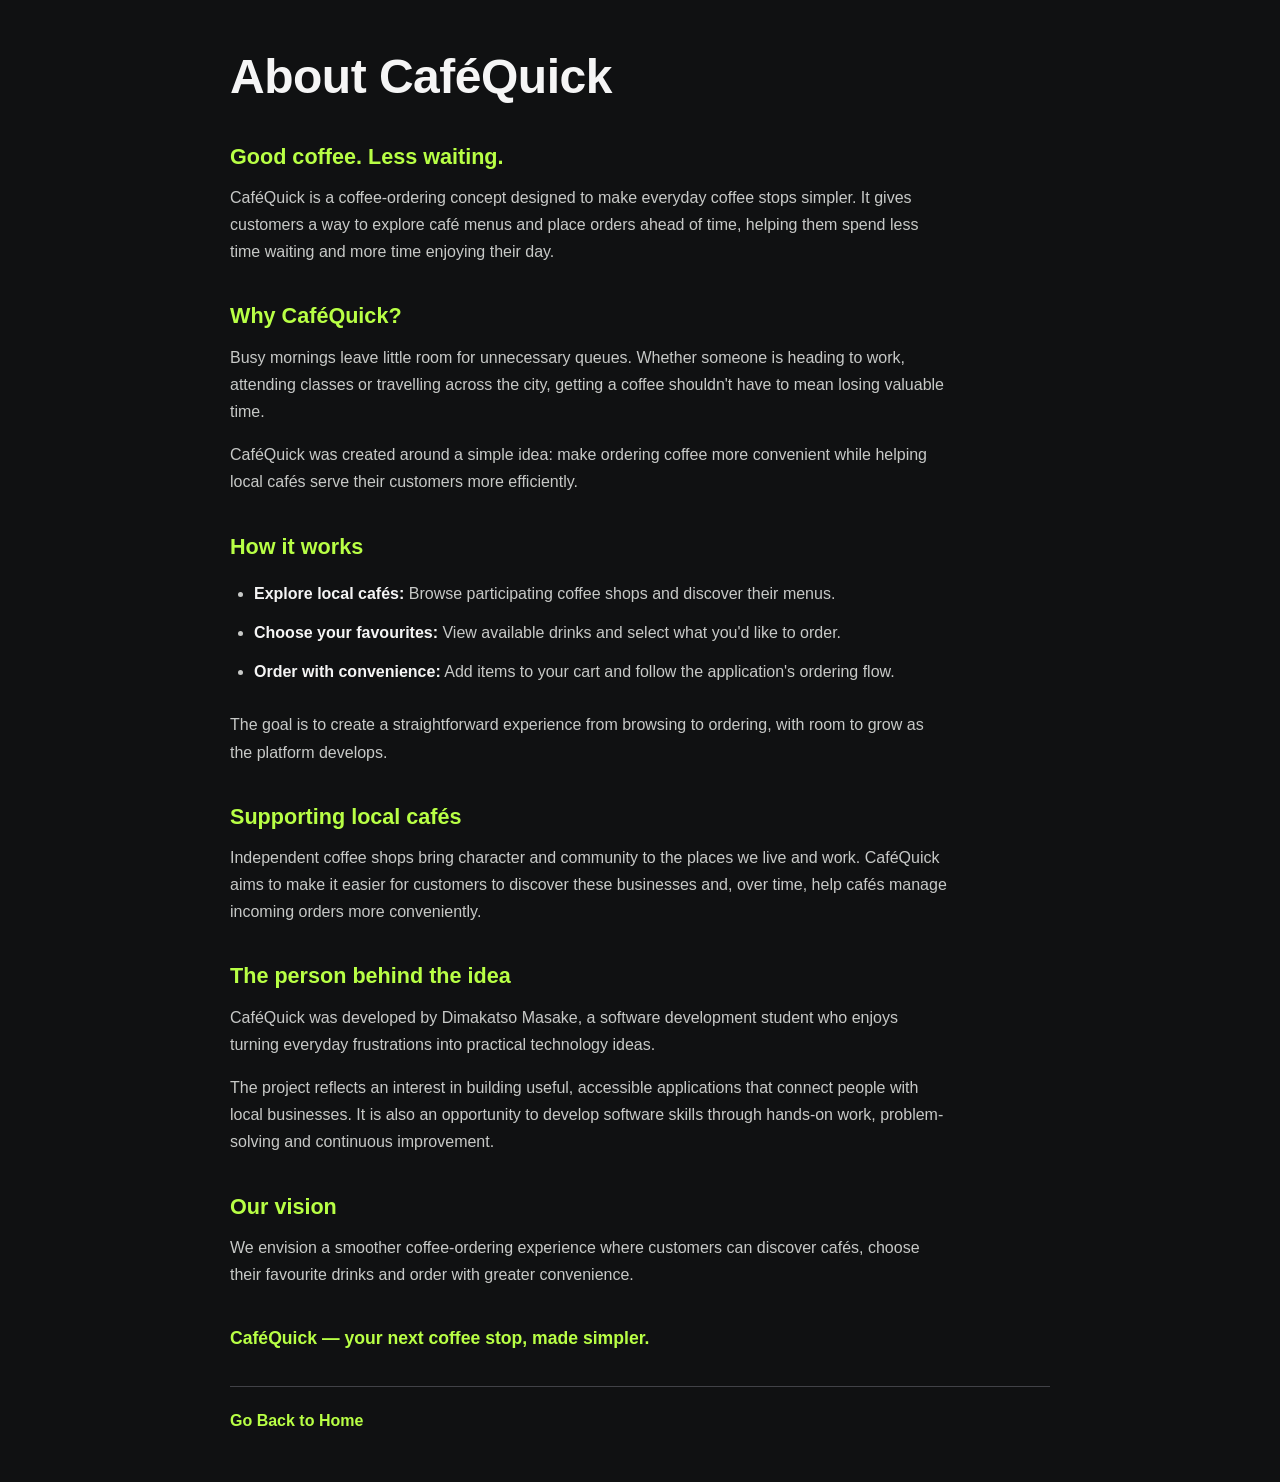
<file: templates/about.html>
<!DOCTYPE html>
<html lang="en">
<head>
    <meta charset="UTF-8">
    <meta name="viewport" content="width=device-width, initial-scale=1.0">
    <title>About Us</title>
    <style>

body {
    background: #101112;
    min-height: 100vh;
    margin: 0;
    padding: 48px 24px;
    box-sizing: border-box;
    font-family: Arial, sans-serif;
    color: #f5f5f5;
    line-height: 1.7;
}

.container {
    width: 100%;
    max-width: 820px;
    margin: 0 auto;
    box-sizing: border-box;
}

h1 {
    font-size: clamp(2rem, 5vw, 3rem);
    line-height: 1.2;
    margin: 0 0 16px;
    letter-spacing: -0.5px;
}

h2 {
    font-size: 1.35rem;
    line-height: 1.4;
    margin: 36px 0 12px;
    color: #b8ff45;
}

p {
    max-width: 720px;
    margin: 0 0 16px;
    color: #c7c9c7;
    font-size: 1rem;
}

ul {
    max-width: 720px;
    margin: 12px 0 20px;
    padding-left: 24px;
    color: #c7c9c7;
}

li {
    padding: 6px 0;
}

strong {
    color: #f5f5f5;
}

.highlight {
    margin-top: 36px;
    color: #b8ff45;
    font-weight: bold;
    font-size: 1.1rem;
}

a {
    color: #b8ff45;
    text-decoration: none;
    font-weight: bold;
}

a:hover {
    text-decoration: underline;
}

.back-link {
    margin-top: 32px;
    padding-top: 20px;
    border-top: 1px solid #414247;
}

@media (max-width: 600px) {
    body {
        padding: 32px 20px;
    }

    h2 {
        margin-top: 28px;
    }
}

    </style>
</head>
<body>

    <div class="container">
    <h1>About CaféQuick</h1>

    <h2>Good coffee. Less waiting.</h2>
    <p>
        CaféQuick is a coffee-ordering concept designed to make everyday
        coffee stops simpler. It gives customers a way to explore café menus
        and place orders ahead of time, helping them spend less time waiting
        and more time enjoying their day.
    </p>

    <h2>Why CaféQuick?</h2>
    <p>
        Busy mornings leave little room for unnecessary queues. Whether
        someone is heading to work, attending classes or travelling across
        the city, getting a coffee shouldn't have to mean losing valuable time.
    </p>
    <p>
        CaféQuick was created around a simple idea: make ordering coffee more
        convenient while helping local cafés serve their customers more
        efficiently.
    </p>

    <h2>How it works</h2>
    <ul>
        <li><strong>Explore local cafés:</strong> Browse participating coffee shops and discover their menus.</li>
        <li><strong>Choose your favourites:</strong> View available drinks and select what you'd like to order.</li>
        <li><strong>Order with convenience:</strong> Add items to your cart and follow the application's ordering flow.</li>
    </ul>
    <p>
        The goal is to create a straightforward experience from browsing to
        ordering, with room to grow as the platform develops.
    </p>

    <h2>Supporting local cafés</h2>
    <p>
        Independent coffee shops bring character and community to the places
        we live and work. CaféQuick aims to make it easier for customers to
        discover these businesses and, over time, help cafés manage incoming
        orders more conveniently.
    </p>

    <h2>The person behind the idea</h2>
    <p>
        CaféQuick was developed by Dimakatso Masake, a software development
        student who enjoys turning everyday frustrations into practical
        technology ideas.
    </p>
    <p>
        The project reflects an interest in building useful, accessible
        applications that connect people with local businesses. It is also
        an opportunity to develop software skills through hands-on work,
        problem-solving and continuous improvement.
    </p>

    <h2>Our vision</h2>
    <p>
        We envision a smoother coffee-ordering experience where customers can
        discover cafés, choose their favourite drinks and order with greater
        convenience.
    </p>

    <p class="highlight">
        CaféQuick — your next coffee stop, made simpler.
    </p>

    <div class="back-link">
        <a href="{{ url_for('index') }}">Go Back to Home</a>
    </div>
</div>

</body>
</html>
</file>
